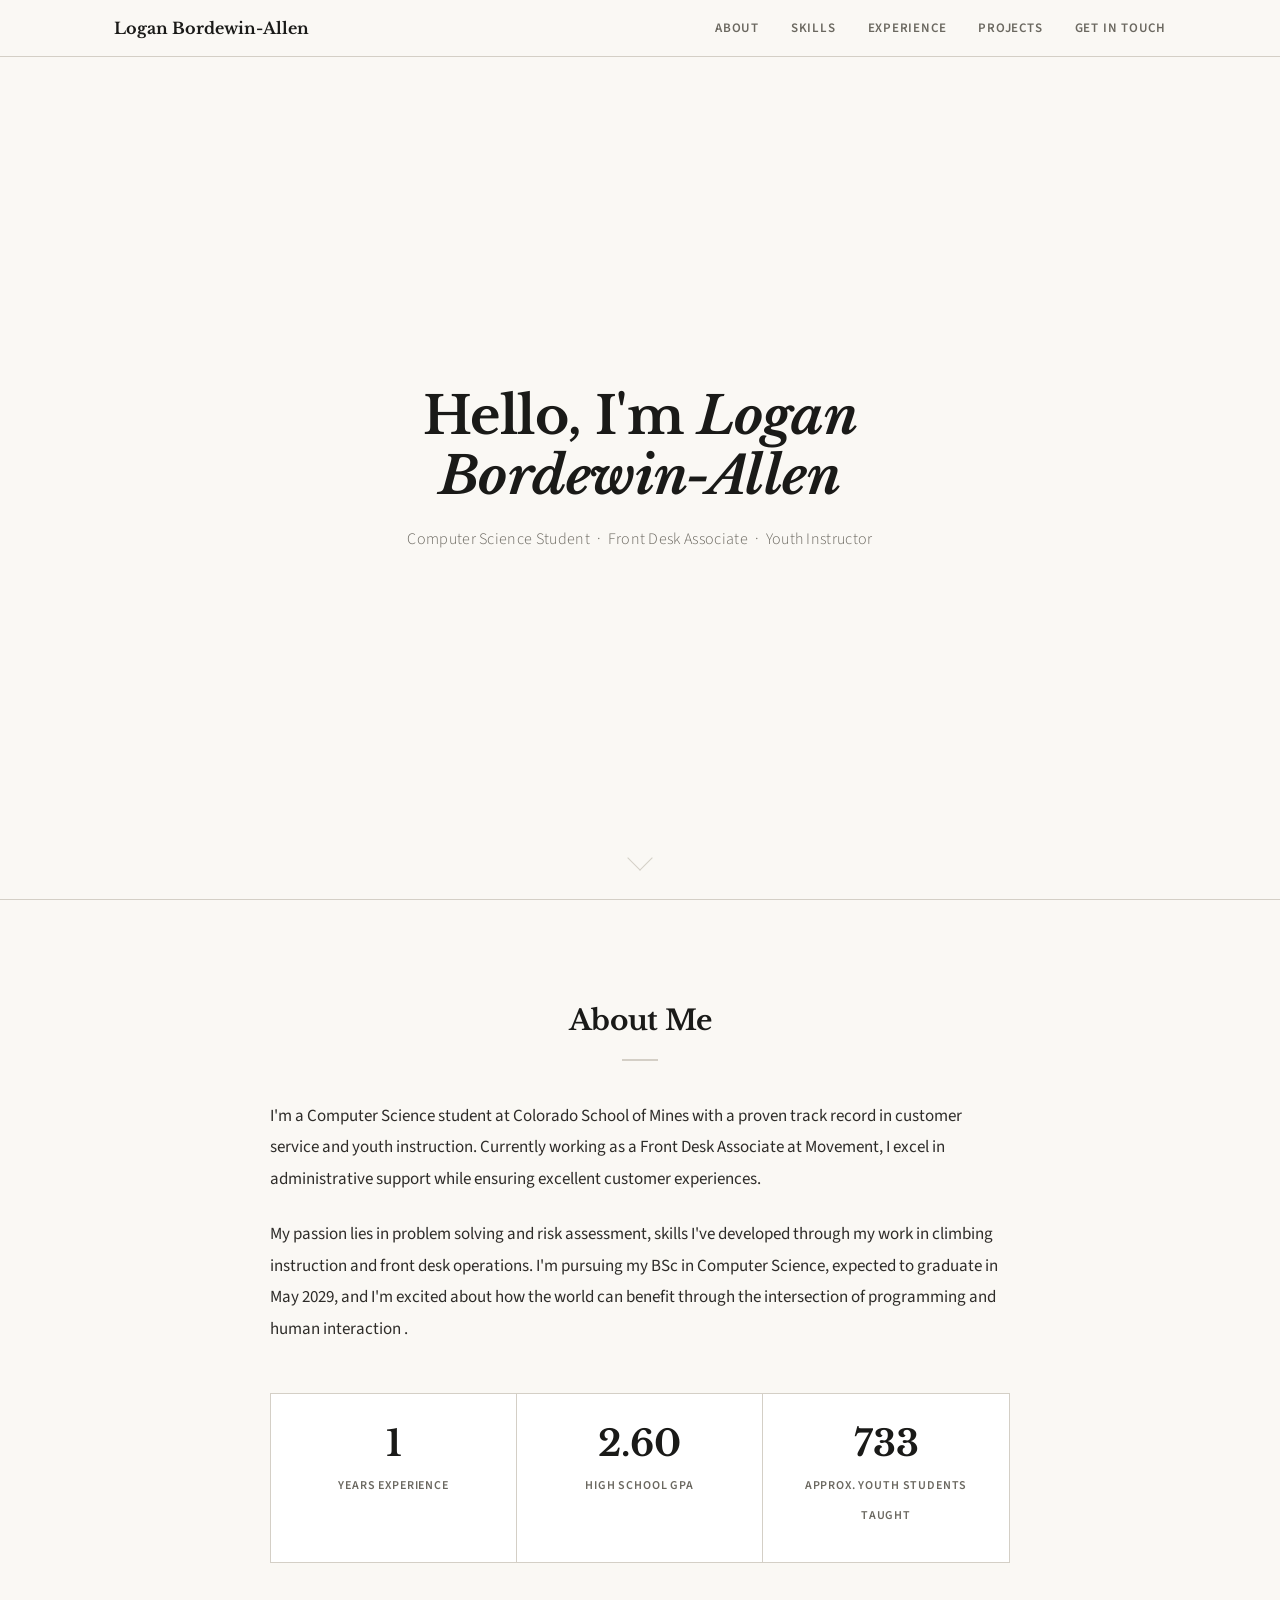
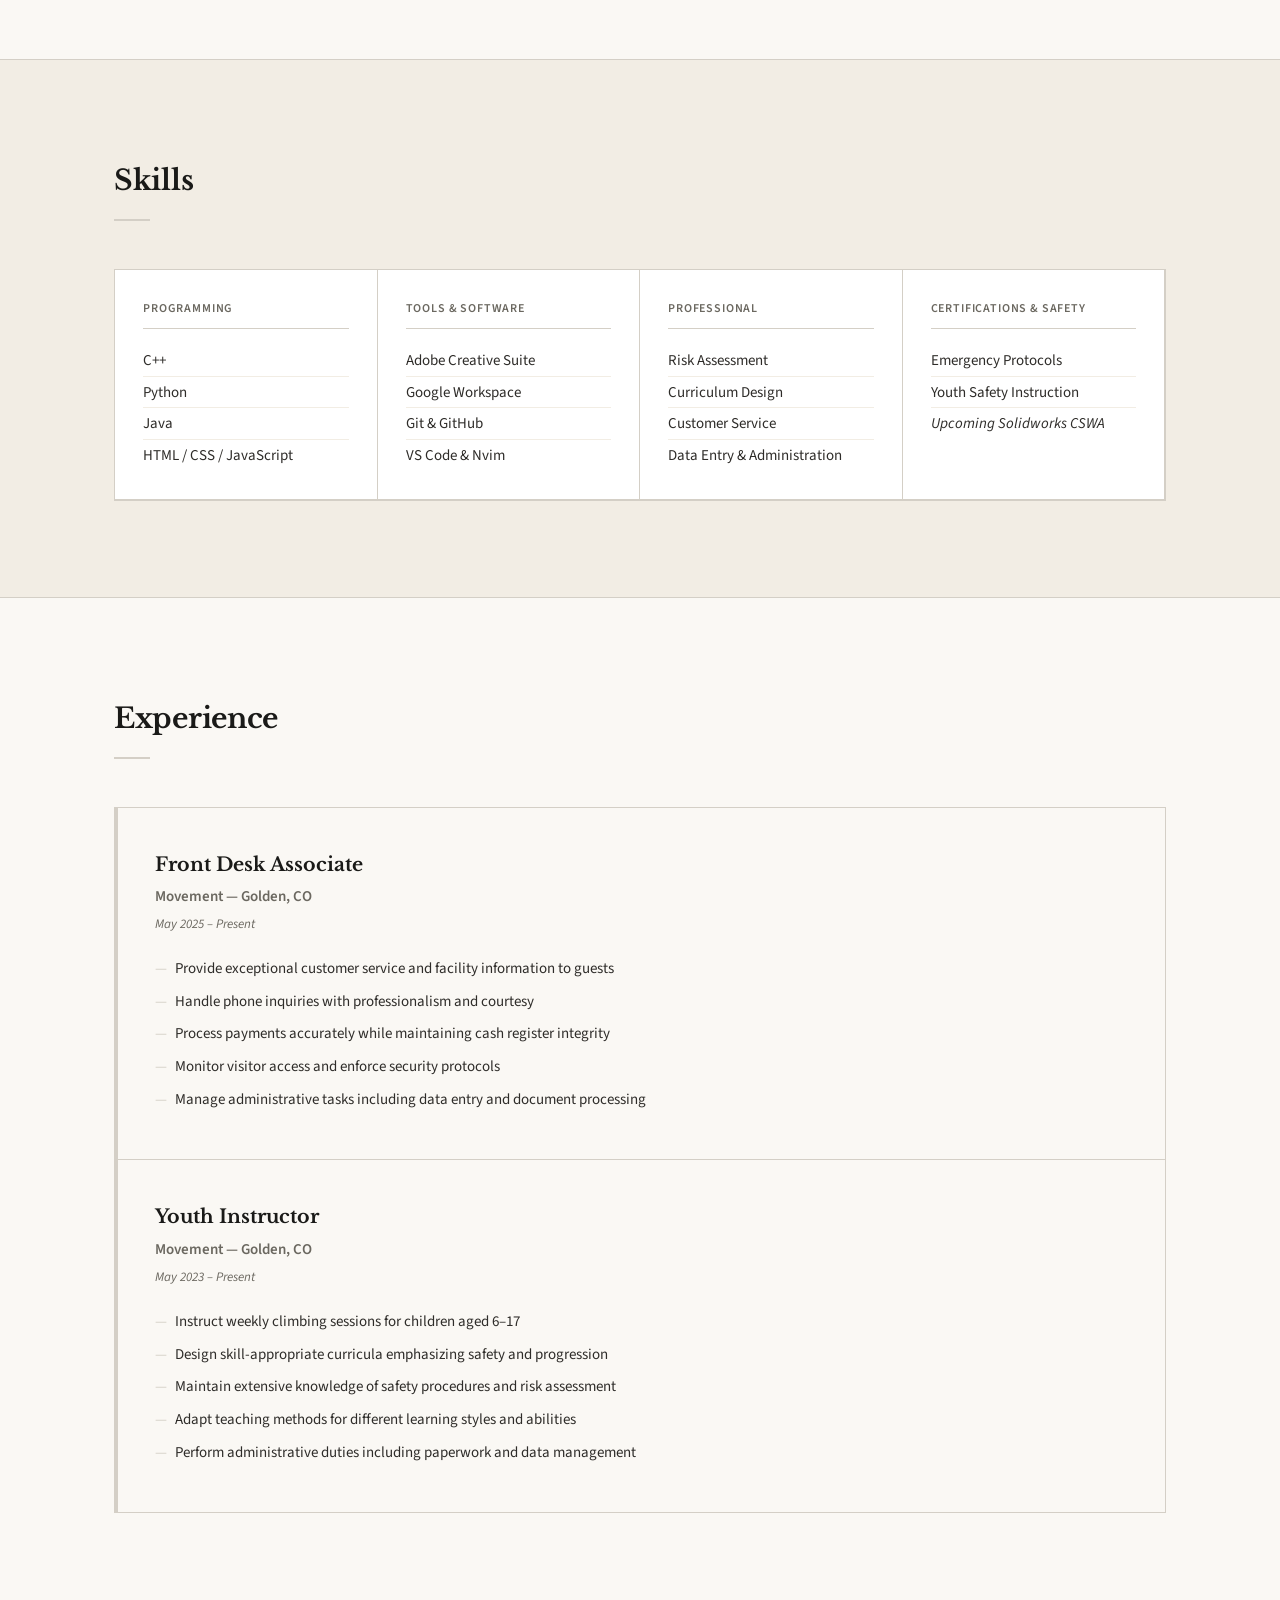
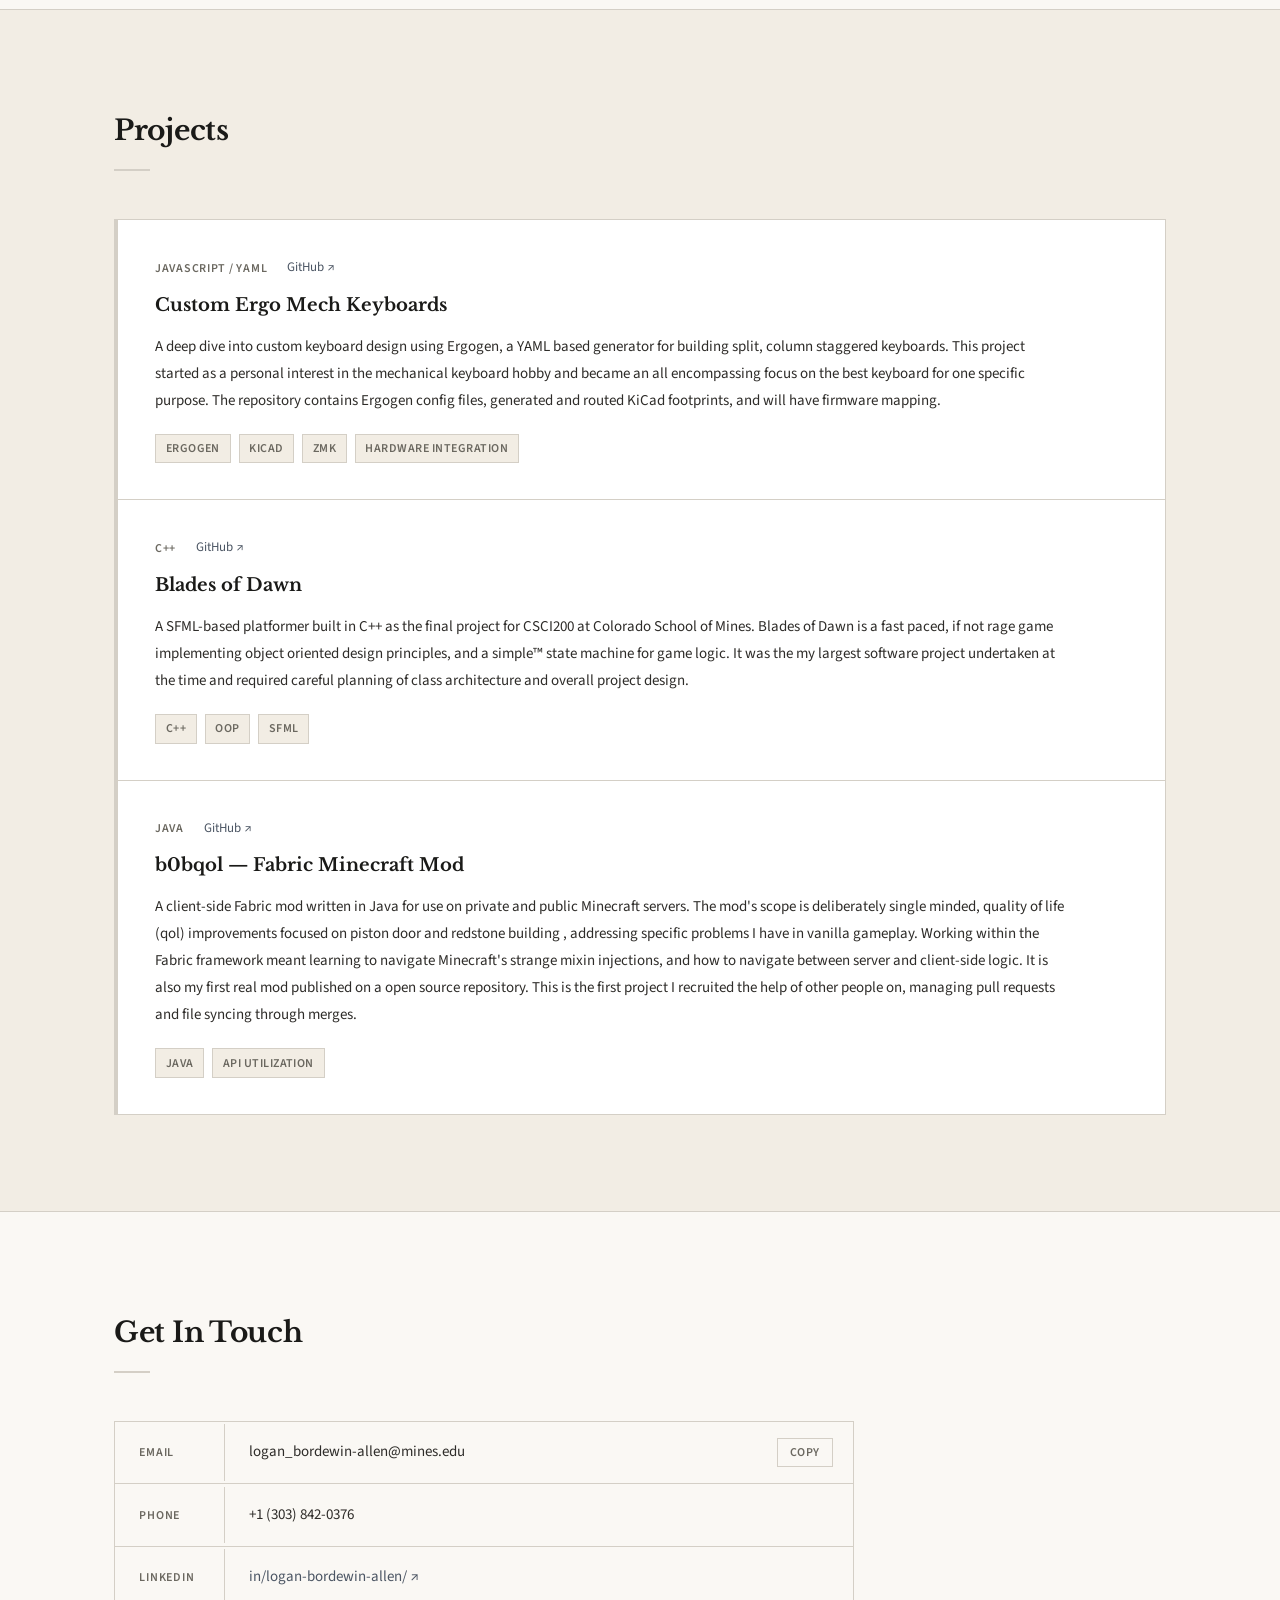
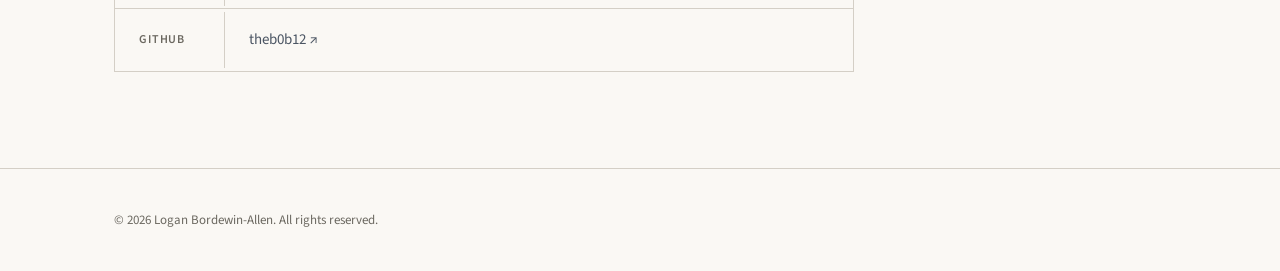
<file: index.html>
<!DOCTYPE html>
<html lang="en">
<head>
    <meta charset="UTF-8">
    <meta name="viewport" content="width=device-width, initial-scale=1.0">
    <title>Logan Bordewin-Allen — Portfolio</title>
    <link rel="stylesheet" href="style.css">
</head>
<body>

    <!-- Navigation -->
    <nav class="navbar">
        <div class="nav-container">
            <div class="nav-logo">Logan Bordewin-Allen</div>
            <ul class="nav-menu">
                <li class="nav-item"><a href="#about" class="nav-link">About</a></li>
                <li class="nav-item"><a href="#skills" class="nav-link">Skills</a></li>
                <li class="nav-item"><a href="#experience" class="nav-link">Experience</a></li>
                <li class="nav-item"><a href="#projects" class="nav-link">Projects</a></li>
                <li class="nav-item"><a href="#contact" class="nav-link">Get In Touch</a></li>
            </ul>
            <div class="hamburger">
                <span class="bar"></span>
                <span class="bar"></span>
                <span class="bar"></span>
            </div>
        </div>
    </nav>

    <!-- Hero -->
    <section id="home" class="hero">
        <div class="hero-content">
            <h1 class="hero-title">Hello, I'm <span class="highlight">Logan Bordewin-Allen</span></h1>
            <p class="hero-subtitle">Computer Science Student &nbsp;·&nbsp; Front Desk Associate &nbsp;·&nbsp; Youth Instructor</p>
        </div>
        <div class="scroll-indicator">
            <div class="scroll-arrow"></div>
        </div>
    </section>

    <!-- About -->
    <section id="about" class="about">
        <div class="container">
            <h2 class="section-title">About Me</h2>
            <div class="about-content">
                <div class="about-text">
                    <p>I'm a Computer Science student at Colorado School of Mines with a proven track record in customer service and youth instruction. Currently working as a Front Desk Associate at Movement, 
                        I excel in administrative support while ensuring excellent customer experiences.</p>
                    <p>My passion lies in problem solving and risk assessment, skills I've developed through my work in climbing instruction and front desk operations. I'm pursuing my BSc in Computer Science, expected 
                        to graduate in May 2029, and I'm excited about how the world can benefit through the intersection of programming and human interaction .</p>
                    <div class="stats">
                        <div class="stat-item">
                            <span class="stat-number" data-target="3">0</span>
                            <span class="stat-label">Years Experience</span>
                        </div>
                        <div class="stat-item">
                            <span class="stat-number" data-target="4.43">0</span>
                            <span class="stat-label">High School GPA</span>
                        </div>
                        <a href="calculation.html" target="_blank">
                            <div class="stat-item">
                                <span class="stat-number" data-target="1248">0</span>
                                <span class="stat-label">Approx. Youth Students Taught</span>
                            </div>
                        </a>
                    </div>
                </div>
            </div>
        </div>
    </section>

    <!-- Skills -->
    <section id="skills" class="skills">
        <div class="container">
            <h2 class="section-title">Skills</h2>
            <div class="skills-grid">
                <div class="skill-group">
                    <h3 class="skill-group-title">Programming</h3>
                    <ul class="skill-list">
                        <li>C++</li>
                        <li>Python</li>
                        <li>Java</li>
                        <li>HTML / CSS / JavaScript</li>
                    </ul>
                </div>
                <div class="skill-group">
                    <h3 class="skill-group-title">Tools &amp; Software</h3>
                    <ul class="skill-list">
                        <li>Adobe Creative Suite</li>
                        <li>Google Workspace</li>
                        <li>Git &amp; GitHub</li>
                        <li>VS Code &amp; Nvim</li>
                    </ul>
                </div>
                <div class="skill-group">
                    <h3 class="skill-group-title">Professional</h3>
                    <ul class="skill-list">
                        <li>Risk Assessment</li>
                        <li>Curriculum Design</li>
                        <li>Customer Service</li>
                        <li>Data Entry &amp; Administration</li>
                    </ul>
                </div>
                <div class="skill-group">
                    <h3 class="skill-group-title">Certifications &amp; Safety</h3>
                    <ul class="skill-list">
                        <li>Emergency Protocols</li>
                        <li>Youth Safety Instruction</li>
                        <li><i>Upcoming Solidworks CSWA</i></li>
                    </ul>
                </div>
            </div>
        </div>
    </section>

    <!-- Experience -->
    <section id="experience" class="experience">
        <div class="container">
            <h2 class="section-title">Experience</h2>
            <div class="experience-grid">
                <div class="experience-card">
                    <h3>Front Desk Associate</h3>
                    <div class="company">Movement — Golden, CO</div>
                    <div class="duration">May 2025 – Present</div>
                    <ul>
                        <li>Provide exceptional customer service and facility information to guests</li>
                        <li>Handle phone inquiries with professionalism and courtesy</li>
                        <li>Process payments accurately while maintaining cash register integrity</li>
                        <li>Monitor visitor access and enforce security protocols</li>
                        <li>Manage administrative tasks including data entry and document processing</li>
                    </ul>
                </div>
                <div class="experience-card">
                    <h3>Youth Instructor</h3>
                    <div class="company">Movement — Golden, CO</div>
                    <div class="duration">May 2023 – Present</div>
                    <ul>
                        <li>Instruct weekly climbing sessions for children aged 6–17</li>
                        <li>Design skill-appropriate curricula emphasizing safety and progression</li>
                        <li>Maintain extensive knowledge of safety procedures and risk assessment</li>
                        <li>Adapt teaching methods for different learning styles and abilities</li>
                        <li>Perform administrative duties including paperwork and data management</li>
                    </ul>
                </div>
            </div>
        </div>
    </section>

    <!-- Projects -->
    <section id="projects" class="projects">
        <div class="container">
            <h2 class="section-title">Projects</h2>
            <div class="projects-grid">

                <article class="project-card">
                    <div class="project-meta">
                        <span class="project-lang">JavaScript / YAML</span>
                        <a href="https://github.com/theb0b12/custom-keybs" target="_blank" class="project-link">GitHub ↗</a>
                    </div>
                    <h3 class="project-title">Custom Ergo Mech Keyboards</h3>
                    <p class="project-body">A deep dive into custom keyboard design using Ergogen, a YAML based generator for building split, column staggered keyboards. 
                        This project started as a personal interest in the mechanical keyboard hobby and became an all encompassing focus on the best keyboard for one specific purpose.
                         The repository contains Ergogen config files, generated and routed KiCad footprints, and will have firmware mapping.</p>
                    <ul class="project-tags">
                        <li>Ergogen</li>
                        <li>KiCad</li>
                        <li>ZMK</li>
                        <li>Hardware Integration</li>
                    </ul>
                </article>

                <article class="project-card">
                    <div class="project-meta">
                        <span class="project-lang">C++</span>
                        <a href="https://github.com/theb0b12/blades-of-dawn" target="_blank" class="project-link">GitHub ↗</a>
                    </div>
                    <h3 class="project-title">Blades of Dawn</h3>
                    <p class="project-body">A SFML-based platformer built in C++ as the final project for CSCI200 at Colorado School of Mines. Blades of Dawn is a fast paced, if not rage game 
                        implementing object oriented design principles, and a simple&trade; state machine for game logic. 
                        It was the my largest software project undertaken at the time and required careful planning of class architecture and overall project design.</p>
                    <ul class="project-tags">
                        <li>C++</li>
                        <li>OOP</li>
                        <li>SFML</li>
                    </ul>
                </article>

                <article class="project-card">
                    <div class="project-meta">
                        <span class="project-lang">Java</span>
                        <a href="https://github.com/theb0b12/b0bqol-fabric_mc_mod" target="_blank" class="project-link">GitHub ↗</a>
                    </div>
                    <h3 class="project-title">b0bqol — Fabric Minecraft Mod</h3>
                    <p class="project-body">A client-side Fabric mod written in Java for use on private and public Minecraft servers. The mod's scope is deliberately single minded, 
                        quality of life (qol) improvements focused on piston door and redstone building , addressing specific problems I have in vanilla gameplay. Working within the Fabric 
                        framework meant learning to navigate Minecraft's strange mixin injections, and how to navigate between server
                        and client-side logic. It is also my first real mod published on a open source repository. This is the first project I recruited the help of other people on, managing 
                    pull requests and file syncing through merges.</p>
                    <ul class="project-tags">
                        <li>Java</li>
                        <li>API Utilization</li>
                    </ul>
                </article>

            </div>
        </div>
    </section>

    <!-- Contact -->
    <section id="contact" class="contact">
        <div class="container">
            <h2 class="section-title">Get In Touch</h2>
            <div class="contact-info">

                <div class="contact-item">
                    <span class="contact-label">Email</span>
                    <span class="contact-value">logan_bordewin-allen@mines.edu</span>
                    <button class="copy-btn" data-copy="logan_bordewin-allen@mines.edu" aria-label="Copy email address">Copy</button>
                </div>

                <div class="contact-item">
                    <span class="contact-label">Phone</span>
                    <span class="contact-value">+1 (303) 842-0376</span>
                </div>

                <a href="https://www.linkedin.com/in/logan-bordewin-allen/" target="_blank" class="contact-item contact-item--link">
                    <span class="contact-label">LinkedIn</span>
                    <span class="contact-value">in/logan-bordewin-allen/ ↗</span>
                </a>

                <a href="https://github.com/theb0b12" target="_blank" class="contact-item contact-item--link">
                    <span class="contact-label">GitHub</span>
                    <span class="contact-value">theb0b12 ↗</span>
                </a>

            </div>
        </div>
    </section>

    <!-- Footer -->
    <footer class="footer">
        <div class="container">
            <p>&copy; 2026 Logan Bordewin-Allen. All rights reserved.</p>
        </div>
    </footer>

    <script src="script.js"></script>
</body>
</html>
</file>
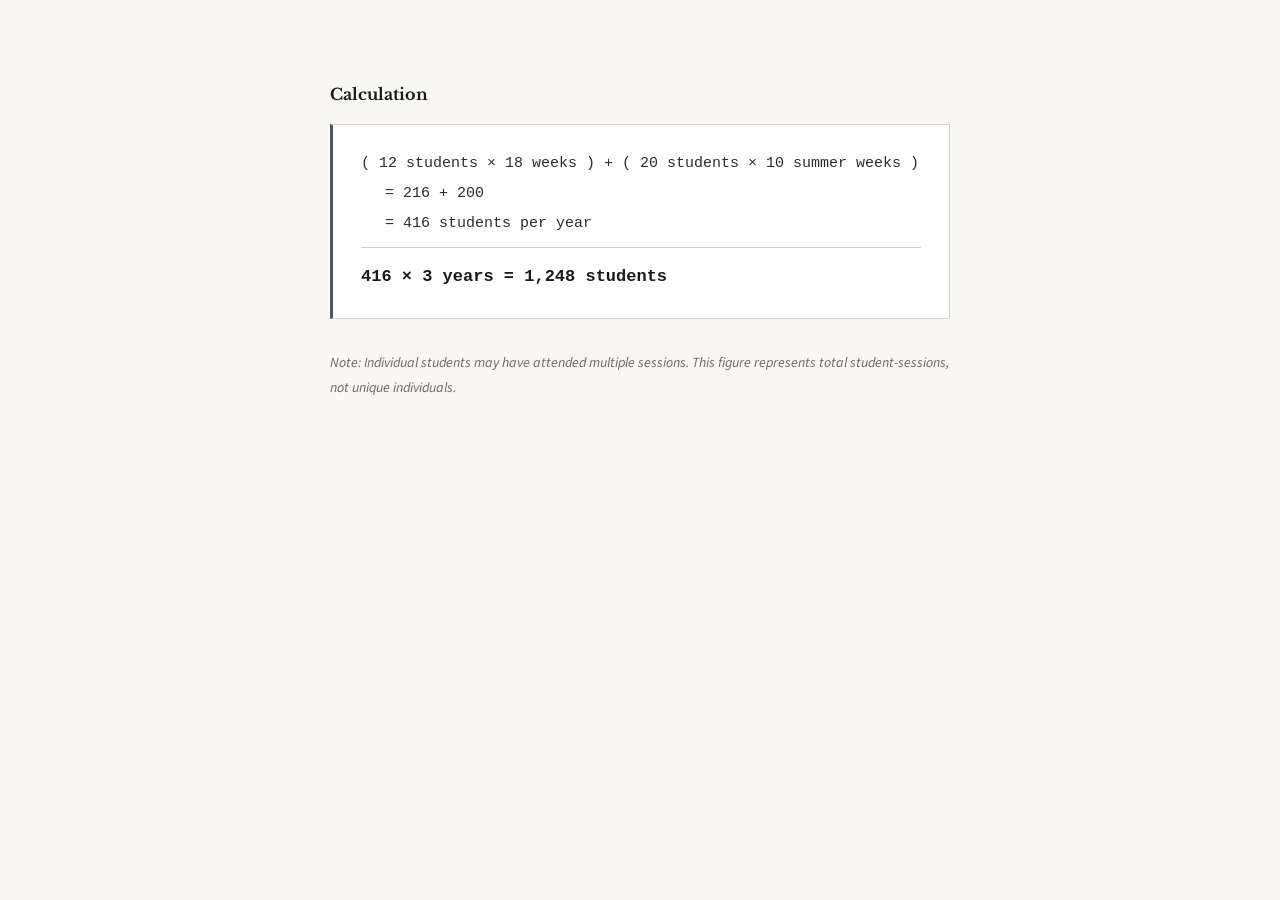
<file: calculation.html>
<!DOCTYPE html>
<html lang="en">
<head>
    <meta charset="UTF-8">
    <meta name="viewport" content="width=device-width, initial-scale=1.0">
    <title>Calculation Easter Egg</title>
    <link rel="stylesheet" href="style.css">
    <style>
        /* Page-specific overrides for this standalone doc */
        body {
            display: flex;
            align-items: flex-start;
            justify-content: center;
            padding: 80px 24px;
        }

        .calc-doc {
            max-width: 620px;
            width: 100%;
        }

        .calc-doc h1 {
            font-family: var(--font-serif);
            font-size: 1.375rem;
            font-weight: 700;
            color: var(--c-ink);
            margin-bottom: 0.5rem;
        }

        .calc-doc .subtitle {
            font-size: 0.875rem;
            color: var(--c-muted);
            margin-bottom: 2.5rem;
            font-style: italic;
        }

        /* Assumption table */
        .calc-table {
            width: 100%;
            border-collapse: collapse;
            border: 1px solid var(--c-rule);
            margin-bottom: 2.5rem;
            font-size: 0.9375rem;
        }

        .calc-table th {
            font-size: 0.75rem;
            font-weight: 600;
            letter-spacing: 0.06em;
            text-transform: uppercase;
            color: var(--c-muted);
            background: var(--c-bg-alt);
            padding: 0.6rem 1rem;
            text-align: left;
            border-bottom: 1px solid var(--c-rule);
        }

        .calc-table td {
            padding: 0.65rem 1rem;
            border-bottom: 1px solid var(--c-rule);
            color: var(--c-body);
            vertical-align: top;
        }

        .calc-table tr:last-child td { border-bottom: none; }

        .calc-table td:first-child {
            font-weight: 600;
            color: var(--c-ink);
            white-space: nowrap;
        }

        /* Math display block */
        .math-block {
            background: var(--c-surface);
            border: 1px solid var(--c-rule);
            border-left: 3px solid var(--c-accent);
            padding: 1.5rem 1.75rem;
            margin-bottom: 2rem;
            font-family: 'Courier New', Courier, monospace;
            font-size: 0.9375rem;
            color: var(--c-body);
            line-height: 2;
        }

        .math-block .math-line {
            display: block;
        }

        .math-block .math-line--indent {
            padding-left: 1.5rem;
        }

        .math-block .math-result {
            display: block;
            margin-top: 0.5rem;
            padding-top: 0.75rem;
            border-top: 1px solid var(--c-rule);
            font-weight: bold;
            color: var(--c-ink);
            font-size: 1.0625rem;
        }

        .back-link {
            display: inline-block;
            font-size: 0.875rem;
            color: var(--c-muted);
            border-bottom: 1px solid var(--c-rule);
            padding-bottom: 2px;
            transition: color 0.2s ease, border-color 0.2s ease;
        }

        .back-link:hover {
            color: var(--c-ink);
            border-bottom-color: var(--c-ink);
            text-decoration: none;
        }
    </style>
</head>
<body>
    <div class="calc-doc">
        


        <h2 style="font-family: var(--font-serif); font-size: 1rem; font-weight: 700; color: var(--c-ink); margin-bottom: 1rem;">Calculation</h2>
        <div class="math-block">
            <span class="math-line">( 12 students × 18 weeks )  +  ( 20 students × 10 summer weeks )</span>
            <span class="math-line math-indent" style="padding-left:1.5rem">= 216  +  200</span>
            <span class="math-line math-indent" style="padding-left:1.5rem">= 416 students per year</span>
            <span class="math-result">416 × 3 years  =  <strong>1,248 students</strong></span>
        </div>

        <p style="font-size: 0.875rem; color: var(--c-muted); font-style: italic;">
            Note: Individual students may have attended multiple sessions. This figure represents total student-sessions, not unique individuals.
        </p>
    </div>
</body>
</html>
</file>
<file: style.css>
@import url('https://fonts.googleapis.com/css2?family=Libre+Baskerville:ital,wght@0,400;0,700;1,400&family=Source+Sans+3:wght@300;400;600&display=swap');

/* ── Variables ─────────────────────────────────────────────── */
:root {
  /* Palette */
  --c-ink:          #1a1a18;   /* headlines */
  --c-body:         #2e2c29;   /* body copy */
  --c-muted:        #6b6860;   /* captions, labels */
  --c-rule:         #d4cfc6;   /* horizontal rules, borders */
  --c-bg:           #faf8f4;   /* page background */
  --c-bg-alt:       #f2ede4;   /* alternate section tint */
  --c-surface:      #ffffff;   /* card / raised surface */
  --c-accent:       #4b5563;   /* links, active states */

  /* Type */
  --font-serif:     'Libre Baskerville', Georgia, serif;
  --font-sans:      'Source Sans 3', system-ui, sans-serif;

  /* Spacing */
  --section-pad:    96px;
  --col-max:        740px;
  --site-max:       1100px;

  --ease:           0.2s ease;
}

/* ── Reset ── */
*, *::before, *::after {
  box-sizing: border-box;
  margin: 0;
  padding: 0;
}

html { scroll-behavior: smooth; }

body {
  font-family: var(--font-sans);
  font-weight: 400;
  font-size: 1.0625rem;
  line-height: 1.75;
  color: var(--c-body);
  background: var(--c-bg);
}

a {
  color: var(--c-accent);
  text-decoration: none;
}

a:hover { text-decoration: underline; }

img { display: block; max-width: 100%; }

ul { list-style: none; }

/* ── Layout ─────────────────────────────────────────────────── */
.container {
  max-width: var(--site-max);
  margin: 0 auto;
  padding: 0 24px;
}

/* ── Navigation ─────────────────────────────────────────────── */
.navbar {
  position: fixed;
  top: 0;
  width: 100%;
  background: var(--c-bg);
  border-bottom: 1px solid var(--c-rule);
  z-index: 100;
}

.nav-container {
  max-width: var(--site-max);
  margin: 0 auto;
  padding: 0 24px;
  height: 56px;
  display: flex;
  align-items: center;
  justify-content: space-between;
}

.nav-logo {
  font-family: var(--font-serif);
  font-size: 1rem;
  font-weight: 700;
  color: var(--c-ink);
}

.nav-menu {
  display: flex;
  gap: 2rem;
}

.nav-link {
  font-size: 0.8125rem;
  font-weight: 600;
  letter-spacing: 0.06em;
  text-transform: uppercase;
  color: var(--c-muted);
  text-decoration: none;
  padding-bottom: 2px;
  border-bottom: 1px solid transparent;
  transition: color var(--ease), border-color var(--ease);
}

.nav-link:hover {
  color: var(--c-ink);
  border-bottom-color: var(--c-ink);
  text-decoration: none;
}

.hamburger {
  display: none;
  flex-direction: column;
  gap: 5px;
  cursor: pointer;
  padding: 4px;
}

.bar {
  width: 22px;
  height: 2px;
  background: var(--c-ink);
  border-radius: 1px;
}

/* ── Hero ───────────────────────────────────────────────────── */
.hero {
  min-height: 100vh;
  display: flex;
  flex-direction: column;
  align-items: center;
  justify-content: center;
  text-align: center;
  padding: 120px 24px 80px;
  background: var(--c-bg);
  border-bottom: 1px solid var(--c-rule);
  position: relative;
}

.hero-content {
  max-width: 680px;
  animation: fadeInUp 0.6s ease-out both;
}

.hero-title {
  font-family: var(--font-serif);
  font-size: clamp(2rem, 5vw, 3.25rem);
  font-weight: 700;
  line-height: 1.15;
  color: var(--c-ink);
  letter-spacing: -0.01em;
  margin-bottom: 1.25rem;
}

.highlight {
  font-style: italic;
  color: var(--c-ink);
}

.hero-subtitle {
  font-size: 1rem;
  font-weight: 300;
  color: var(--c-muted);
  letter-spacing: 0.02em;
  line-height: 1.6;
}

.scroll-indicator {
  position: absolute;
  bottom: 32px;
  left: 50%;
  transform: translateX(-50%);
}

.scroll-arrow {
  width: 18px;
  height: 18px;
  border-right: 1.5px solid var(--c-rule);
  border-bottom: 1.5px solid var(--c-rule);
  transform: rotate(45deg);
}

/* ── Section titles ─────────────────────────────────────────── */
.section-title {
  font-family: var(--font-serif);
  font-size: clamp(1.375rem, 3vw, 1.75rem);
  font-weight: 700;
  color: var(--c-ink);
  letter-spacing: -0.01em;
  margin-bottom: 0.5rem;
}

.section-title::after {
  content: '';
  display: block;
  width: 36px;
  height: 2px;
  background: var(--c-rule);
  margin-top: 14px;
}

/* ── About ──────────────────────────────────────────────────── */
.about {
  padding: var(--section-pad) 0;
  background: var(--c-bg);
}

.about .section-title {
  text-align: center;
  margin-bottom: 2.5rem;
}

.about .section-title::after {
  margin-left: auto;
  margin-right: auto;
}

.about-text p {
  max-width: var(--col-max);
  margin: 0 auto 1.5rem;
  font-size: 1.0625rem;
  line-height: 1.85;
  color: var(--c-body);
}

.stats {
  display: grid;
  grid-template-columns: repeat(3, 1fr);
  gap: 0;
  border: 1px solid var(--c-rule);
  max-width: var(--col-max);
  margin: 3rem auto 0;
}

.stat-item {
  background: var(--c-surface);
  padding: 2rem 1.5rem;
  text-align: center;
  border-right: 1px solid var(--c-rule);
  transition: background var(--ease);
}

.stat-item:last-child { border-right: none; }

.stat-item:hover { background: var(--c-bg-alt); }

.stat-number {
  display: block;
  font-family: var(--font-serif);
  font-size: 2.25rem;
  font-weight: 700;
  color: var(--c-ink);
  line-height: 1;
  margin-bottom: 0.5rem;
}

.stat-label {
  font-size: 0.75rem;
  font-weight: 600;
  letter-spacing: 0.07em;
  text-transform: uppercase;
  color: var(--c-muted);
}

/* ── Skills ─────────────────────────────────────────────────── */
.skills {
  padding: var(--section-pad) 0;
  background: var(--c-bg-alt);
  border-top: 1px solid var(--c-rule);
  border-bottom: 1px solid var(--c-rule);
}

.skills .section-title {
  margin-bottom: 3rem;
}

.skills-grid {
  display: grid;
  grid-template-columns: repeat(auto-fit, minmax(220px, 1fr));
  border: 1px solid var(--c-rule);
}

.skill-group {
  padding: 1.75rem;
  border-right: 1px solid var(--c-rule);
  border-bottom: 1px solid var(--c-rule);
  background: var(--c-surface);
}

.skill-group-title {
  font-family: var(--font-sans);
  font-size: 0.75rem;
  font-weight: 600;
  letter-spacing: 0.07em;
  text-transform: uppercase;
  color: var(--c-muted);
  margin-bottom: 1rem;
  padding-bottom: 0.6rem;
  border-bottom: 1px solid var(--c-rule);
}

.skill-list {
  list-style: none;
  padding: 0;
}

.skill-list li {
  font-size: 0.9375rem;
  color: var(--c-body);
  padding: 0.3rem 0;
  border-bottom: 1px solid var(--c-bg-alt);
  line-height: 1.4;
}

.skill-list li:last-child { border-bottom: none; }

/* ── Experience ─────────────────────────────────────────────── */
.experience {
  padding: var(--section-pad) 0;
  background: var(--c-bg);
}

.experience .section-title {
  margin-bottom: 3rem;
}

.experience-grid {
  border: 1px solid var(--c-rule);
}

.experience-card {
  padding: 2.5rem 2rem 2.5rem 2.5rem;
  border-bottom: 1px solid var(--c-rule);
  position: relative;
}

.experience-card:last-child { border-bottom: none; }

.experience-card::before {
  content: '';
  position: absolute;
  top: 0;
  left: 0;
  width: 3px;
  height: 100%;
  background: var(--c-rule);
  transition: background var(--ease);
}

.experience-card:hover::before { background: var(--c-accent); }

.experience-card h3 {
  font-family: var(--font-serif);
  font-size: 1.1875rem;
  font-weight: 700;
  color: var(--c-ink);
  margin-bottom: 0.2rem;
}

.experience-card .company {
  font-size: 0.9375rem;
  font-weight: 600;
  color: var(--c-muted);
  margin-bottom: 0.2rem;
}

.experience-card .duration {
  font-size: 0.8125rem;
  color: var(--c-muted);
  font-style: italic;
  margin-bottom: 1.25rem;
}

.experience-card li {
  font-size: 0.9375rem;
  color: var(--c-body);
  line-height: 1.75;
  margin-bottom: 0.4rem;
  padding-left: 1.25rem;
  position: relative;
}

.experience-card li::before {
  content: '—';
  position: absolute;
  left: 0;
  color: var(--c-rule);
}

/* ── Projects ───────────────────────────────────────────────── */
.projects {
  padding: var(--section-pad) 0;
  background: var(--c-bg-alt);
  border-top: 1px solid var(--c-rule);
  border-bottom: 1px solid var(--c-rule);
}

.projects .section-title {
  margin-bottom: 3rem;
}

.projects-grid {
  display: grid;
  gap: 0;
  border: 1px solid var(--c-rule);
}

.project-card {
  padding: 2.25rem 2rem 2.25rem 2.5rem;
  border-bottom: 1px solid var(--c-rule);
  background: var(--c-surface);
  position: relative;
  transition: background var(--ease);
}

.project-card:last-child { border-bottom: none; }

.project-card::before {
  content: '';
  position: absolute;
  top: 0; left: 0;
  width: 3px;
  height: 100%;
  background: var(--c-rule);
  transition: background var(--ease);
}

.project-card:hover { background: var(--c-bg); }
.project-card:hover::before { background: var(--c-accent); }

.project-meta {
  display: flex;
  align-items: center;
  gap: 1.25rem;
  margin-bottom: 0.6rem;
}

.project-lang {
  font-size: 0.75rem;
  font-weight: 600;
  letter-spacing: 0.06em;
  text-transform: uppercase;
  color: var(--c-muted);
}

.project-link {
  font-size: 0.8125rem;
  color: var(--c-accent);
  border-bottom: 1px solid transparent;
  transition: border-color var(--ease);
}

.project-link:hover {
  border-bottom-color: var(--c-accent);
  text-decoration: none;
}

.project-title {
  font-family: var(--font-serif);
  font-size: 1.125rem;
  font-weight: 700;
  color: var(--c-ink);
  margin-bottom: 0.75rem;
}

.project-body {
  font-size: 0.9375rem;
  line-height: 1.8;
  color: var(--c-body);
  margin-bottom: 1.25rem;
  max-width: 130ch;
}

.project-tags {
  display: flex;
  flex-wrap: wrap;
  gap: 0.5rem;
  list-style: none;
  padding: 0;
}

.project-tags li {
  font-size: 0.75rem;
  font-weight: 600;
  letter-spacing: 0.04em;
  text-transform: uppercase;
  color: var(--c-muted);
  border: 1px solid var(--c-rule);
  padding: 0.2rem 0.6rem;
  background: var(--c-bg-alt);
}

/* ── Contact ────────────────────────────────────────────────── */
.contact {
  padding: var(--section-pad) 0;
  background: var(--c-bg);
}

.contact .section-title {
  margin-bottom: 3rem;
}

.contact-info {
  display: flex;
  flex-direction: column;
  border: 1px solid var(--c-rule);
  max-width: var(--col-max);
}

.contact-item {
  display: flex;
  align-items: center;
  gap: 0;
  border-bottom: 1px solid var(--c-rule);
  color: var(--c-body);
  text-decoration: none;
  transition: background var(--ease);
}

.contact-item:last-child { border-bottom: none; }

.contact-item:hover { background: var(--c-bg-alt); text-decoration: none; }

.contact-label {
  font-size: 0.75rem;
  font-weight: 600;
  letter-spacing: 0.07em;
  text-transform: uppercase;
  color: var(--c-muted);
  padding: 1.1rem 1.5rem;
  min-width: 110px;
  border-right: 1px solid var(--c-rule);
  flex-shrink: 0;
}

.contact-value {
  font-size: 0.9375rem;
  color: var(--c-body);
  padding: 1.1rem 1.5rem;
  flex: 1;
}

.contact-item--link .contact-value {
  color: var(--c-accent);
}

/* Copy button */
.copy-btn {
  font-family: var(--font-sans);
  font-size: 0.75rem;
  font-weight: 600;
  letter-spacing: 0.05em;
  text-transform: uppercase;
  color: var(--c-muted);
  background: transparent;
  border: 1px solid var(--c-rule);
  padding: 0.3rem 0.75rem;
  cursor: pointer;
  margin-right: 1.25rem;
  transition: color var(--ease), border-color var(--ease), background var(--ease);
  flex-shrink: 0;
}

.copy-btn:hover {
  color: var(--c-ink);
  border-color: var(--c-accent);
}

.copy-btn--success {
  color: var(--c-surface);
  background: var(--c-accent);
  border-color: var(--c-accent);
}

/* ── Footer ─────────────────────────────────────────────────── */
.footer {
  padding: 2.5rem 0;
  border-top: 1px solid var(--c-rule);
  background: var(--c-bg);
}

.footer p {
  font-size: 0.8125rem;
  color: var(--c-muted);
}

/* ── Animations ─────────────────────────────────────────────── */
@keyframes fadeInUp {
  from { opacity: 0; transform: translateY(10px); }
  to   { opacity: 1; transform: translateY(0); }
}

/* ── Responsive ─────────────────────────────────────────────── */
@media (max-width: 768px) {
  :root { --section-pad: 64px; }

  .hamburger { display: flex; }

  .nav-menu {
    display: none;
    position: fixed;
    top: 56px;
    left: 0;
    width: 100%;
    background: var(--c-bg);
    border-bottom: 1px solid var(--c-rule);
    flex-direction: column;
    gap: 0;
  }

  .nav-menu.active { display: flex; }

  .nav-link {
    display: block;
    padding: 1rem 24px;
    border-bottom: 1px solid var(--c-rule);
    border-left: none;
  }

  .stats {
    grid-template-columns: 1fr;
  }

  .stat-item {
    border-right: none;
    border-bottom: 1px solid var(--c-rule);
  }

  .stat-item:last-child { border-bottom: none; }

  .skills-grid { grid-template-columns: 1fr; }

  .contact-label { min-width: 80px; padding: 0.9rem 1rem; }
  .contact-value { padding: 0.9rem 1rem; }
  .copy-btn      { margin-right: 0.75rem; }

  .project-card { padding: 1.75rem 1.25rem 1.75rem 1.75rem; }
}

@media (max-width: 480px) {
  .hero-title  { font-size: 1.75rem; }
  .stat-number { font-size: 1.875rem; }
  .experience-card { padding: 1.75rem 1.25rem 1.75rem 1.75rem; }

  .contact-item { flex-wrap: wrap; }
  .contact-label { min-width: 100%; border-right: none; border-bottom: 1px solid var(--c-rule); }
  .contact-value { padding-top: 0.6rem; }
  .copy-btn { margin: 0 1rem 0.75rem; }
}
</file>
